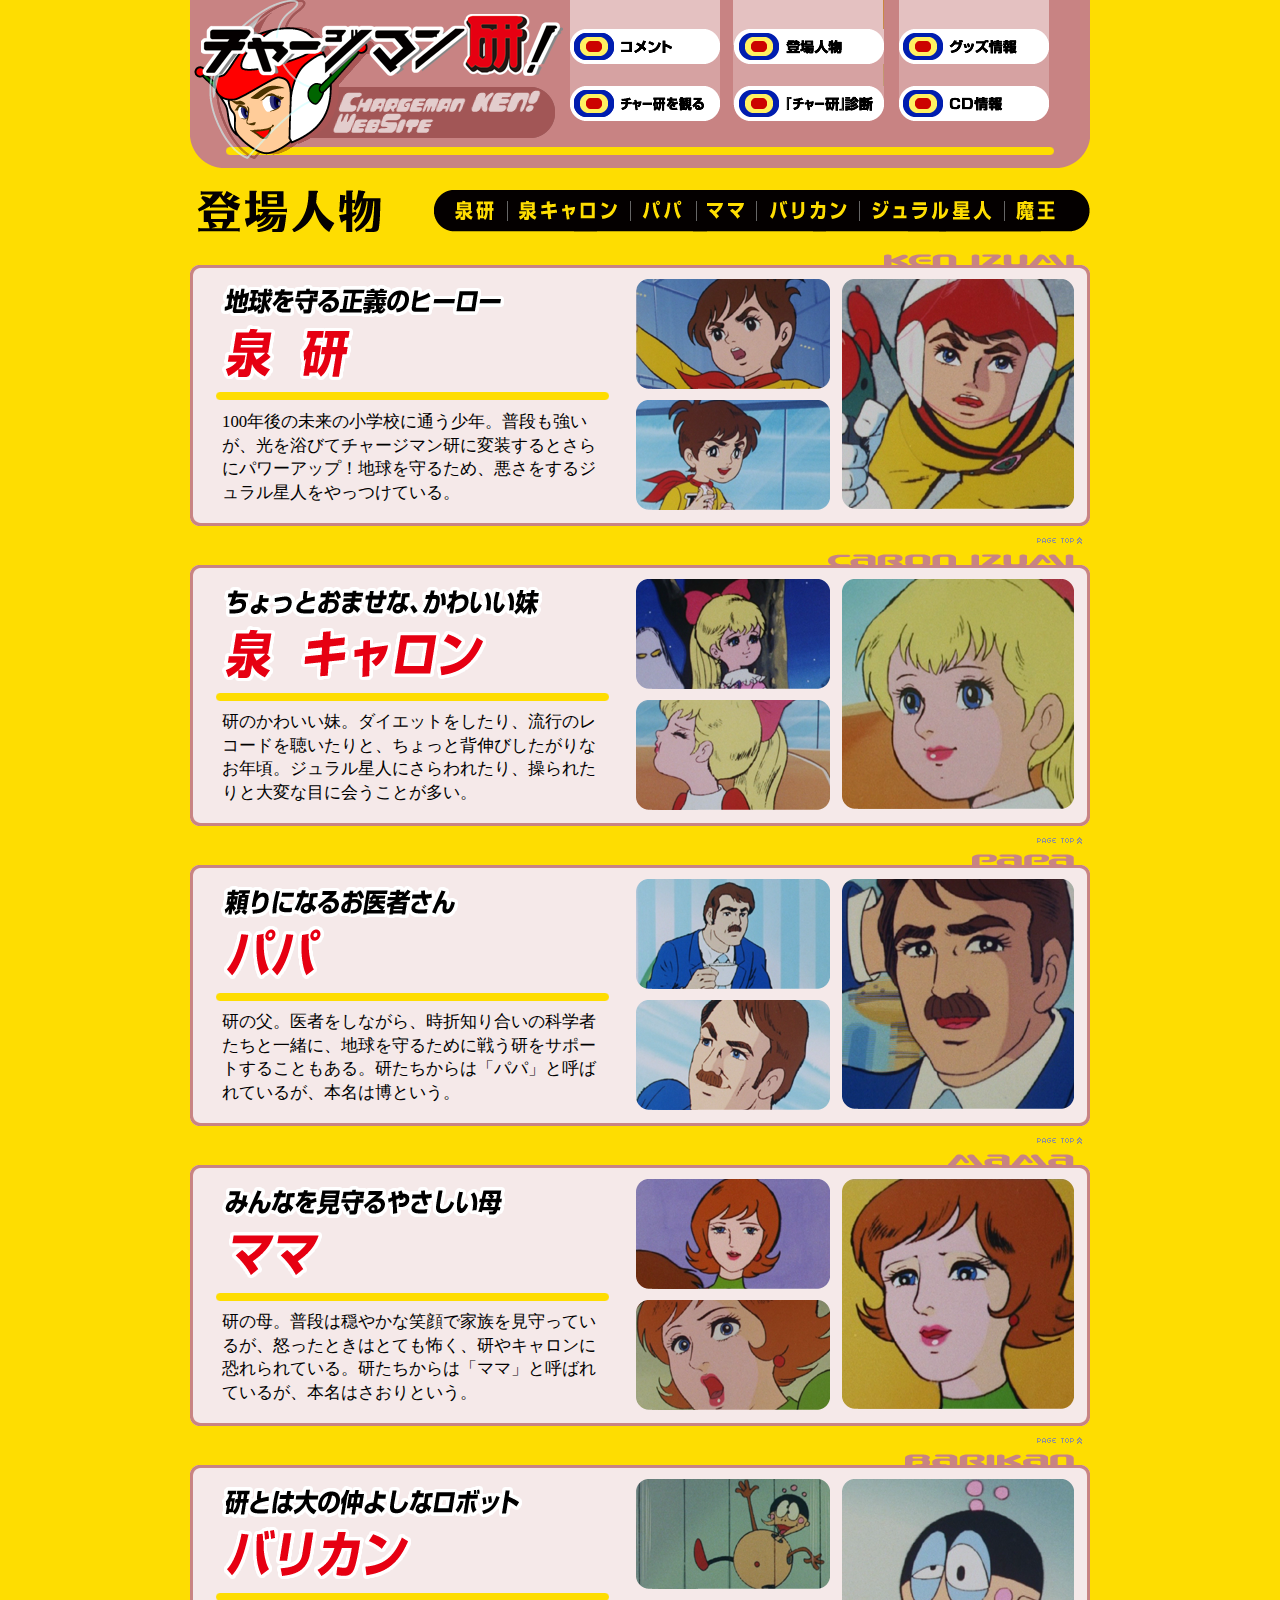
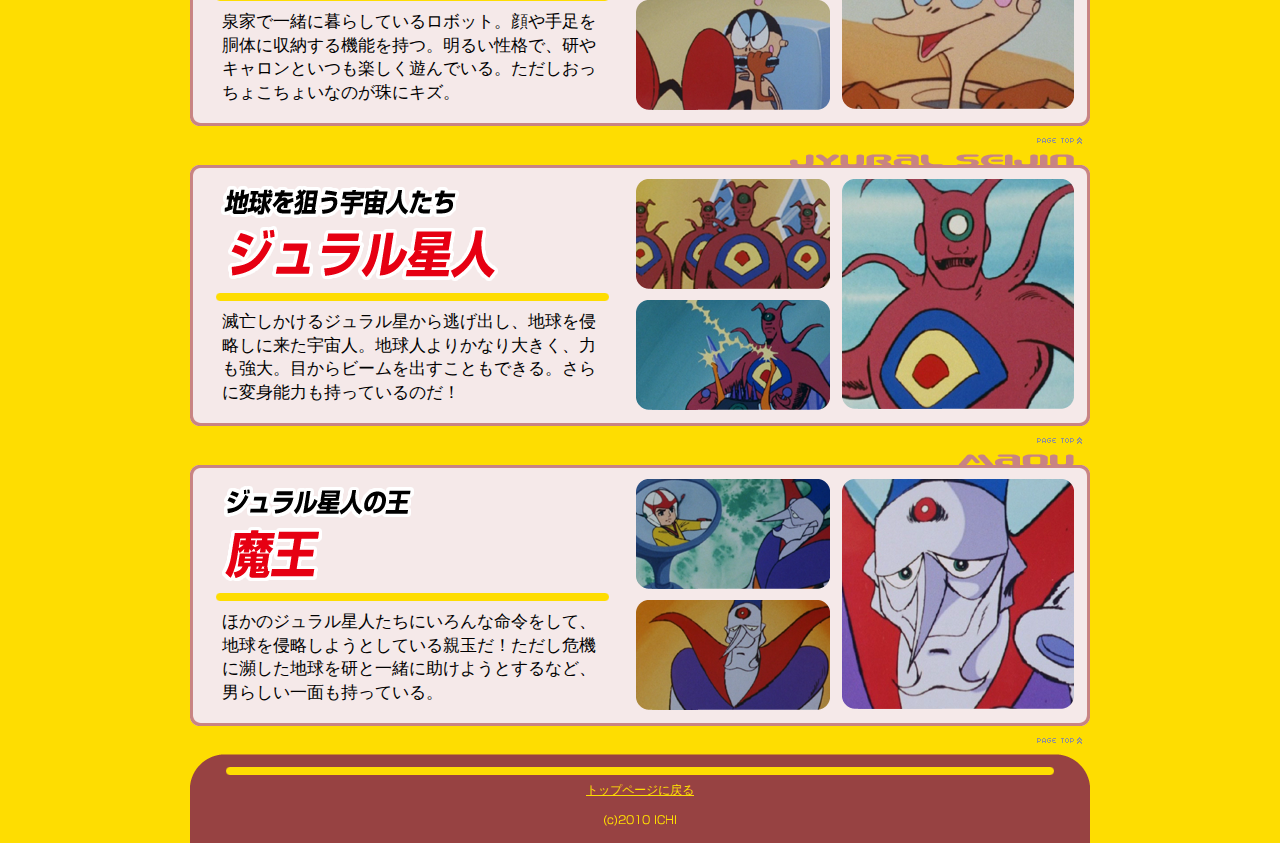
<file: character/index.html>
<!DOCTYPE html PUBLIC "-//W3C//DTD XHTML 1.0 Transitional//EN" "http://www.w3.org/TR/xhtml1/DTD/xhtml1-transitional.dtd">
<html xmlns="http://www.w3.org/1999/xhtml"><!-- InstanceBegin template="/Templates/template.dwt" codeOutsideHTMLIsLocked="false" -->
<head>
<meta http-equiv="Content-Type" content="text/html" />
<!-- InstanceBeginEditable name="doctitle" -->
<title>登場人物 | チャージマン研！</title>
<!-- InstanceEndEditable -->
<link href="../css/import.css" rel="stylesheet" type="text/css" media="all" />
<!-- InstanceBeginEditable name="head" --><link href="../css/character.css" rel="stylesheet" type="text/css" media="all" /><!-- InstanceEndEditable -->
<script type="text/JavaScript">
<!--
function MM_swapImgRestore() { //v3.0
  var i,x,a=document.MM_sr; for(i=0;a&&i<a.length&&(x=a[i])&&x.oSrc;i++) x.src=x.oSrc;
}

function MM_preloadImages() { //v3.0
  var d=document; if(d.images){ if(!d.MM_p) d.MM_p=new Array();
    var i,j=d.MM_p.length,a=MM_preloadImages.arguments; for(i=0; i<a.length; i++)
    if (a[i].indexOf("#")!=0){ d.MM_p[j]=new Image; d.MM_p[j++].src=a[i];}}
}

function MM_findObj(n, d) { //v4.01
  var p,i,x;  if(!d) d=document; if((p=n.indexOf("?"))>0&&parent.frames.length) {
    d=parent.frames[n.substring(p+1)].document; n=n.substring(0,p);}
  if(!(x=d[n])&&d.all) x=d.all[n]; for (i=0;!x&&i<d.forms.length;i++) x=d.forms[i][n];
  for(i=0;!x&&d.layers&&i<d.layers.length;i++) x=MM_findObj(n,d.layers[i].document);
  if(!x && d.getElementById) x=d.getElementById(n); return x;
}

function MM_swapImage() { //v3.0
  var i,j=0,x,a=MM_swapImage.arguments; document.MM_sr=new Array; for(i=0;i<(a.length-2);i+=3)
   if ((x=MM_findObj(a[i]))!=null){document.MM_sr[j++]=x; if(!x.oSrc) x.oSrc=x.src; x.src=a[i+2];}
}
//-->
</script>
</head>

<body onload="MM_preloadImages('../images/menu_01_2.gif','../images/menu_02_2.gif','../images/menu_03_2.gif','../images/menu_04_2.gif','../images/menu_05_2.gif','../images/menu_06_2.gif','../images/menu_01_2.png','../images/menu_02_2.png','../images/menu_03_2.png','../images/menu_04_2.png','../images/menu_05_2.png','../images/menu_06_2.png')">
<div id="wrap">

	<!-- ▼head -->
  <div id="head">
		<p id="logo"><img src="../images/logo.png" alt="チャージマン研！" width="372" height="168" border="0" usemap="#Map" title="チャージマン研！" />
          <map name="Map" id="Map">
            <area shape="rect" coords="13,13,369,77" href="/" alt="チャージマン研！" />
          </map>
		</p>
		<!-- InstanceBeginEditable name="menu" -->
		<div id="menu">
          <ul>
            <li><a href="../comment/index.html" onmouseout="MM_swapImgRestore()" onmouseover="MM_swapImage('menu_01','','../images/menu_01_2.png',1)"><img src="../images/menu_01_1.png" alt="コメント" name="menu_01" width="150" height="35" border="0" id="menu_01" /></a></li>
            <li class="mdl"><a href="index.html" onmouseout="MM_swapImgRestore()" onmouseover="MM_swapImage('menu_02','','../images/menu_02_2.png',1)"><img src="../images/menu_02_1.png" alt="登場人物" name="menu_02" width="150" height="35" border="0" id="menu_02" /></a></li>
            <li class="last"><a href="../goods/index.html" onmouseout="MM_swapImgRestore()" onmouseover="MM_swapImage('menu_03','','../images/menu_03_2.png',1)"><img src="../images/menu_03_1.png" alt="グッズ情報" name="menu_03" width="150" height="35" border="0" id="menu_03" /></a></li>
            <li><img src="../images/menu_04_1.png" alt="工事中" name="menu_04" width="150" height="35" border="0" id="menu_04" onmouseout="MM_swapImgRestore()" onmouseover="MM_swapImage('menu_04','','../images/menu_04_2.png',1)" /></li>
            <li class="mdl"><a href="http://shindanmaker.com/40452" onmouseout="MM_swapImgRestore()" onmouseover="MM_swapImage('menu_05','','../images/menu_05_2.png',1)"><img src="../images/menu_05_1.png" alt="「チャー研」診断" name="menu_05" width="150" height="35" border="0" id="menu_05" /></a></li>
            <li class="last"><a href="../cd/index.html" onmouseout="MM_swapImgRestore()" onmouseover="MM_swapImage('menu_06','','../images/menu_06_2.png',1)"><img src="../images/menu_06_1.png" alt="CD情報" name="menu_06" width="150" height="35" border="0" id="menu_06" /></a></li>
          </ul>
	    </div>
		<!-- InstanceEndEditable --></div>
	<!-- ▲head -->
	
	<!-- ▼contents -->
	<div id="contents"><!-- InstanceBeginEditable name="h1" -->
	  <h1><img src="images/h1_chara.gif" alt="登場人物" width="900" height="42" border="0" usemap="#anchor" />
        <map name="anchor" id="anchor">
          <area shape="rect" coords="264,9,305,31" href="#ken" alt="泉 研" />
          <area shape="rect" coords="329,10,428,31" href="#caron" alt="泉 キャロン" />
          <area shape="rect" coords="452,10,493,30" href="#papa" alt=パパ"" />
          <area shape="rect" coords="515,11,555,30" href="#mama" alt=ママ"" />
          <area shape="rect" coords="578,11,658,30" href="#barikan" alt="バリカン" />
          <area shape="rect" coords="681,11,802,30" href="#jyural" alt="ジュラル星人" />
          <area shape="rect" coords="825,11,867,30" href="#maou" alt="魔王" />
        </map>
    </h1>
	  <!-- InstanceEndEditable --><!-- InstanceBeginEditable name="contents" -->
<div class="chara_box">
  <div><a name="ken" id="ken"></a><img src="images/ken.png" alt="地球を守る正義のヒーロー　泉 研" width="900" height="272" /></div>
  <p>100年後の未来の小学校に通う少年。普段も強いが、光を浴びてチャージマン研に変装するとさらにパワーアップ！地球を守るため、悪さをするジュラル星人をやっつけている。</p>
</div>
<p class="pagetop"><a href="#top" title="PAGE TOP">PAGE TOP</a></p>
<div class="chara_box">
  <div><a name="caron" id="caron"></a><img src="images/caron.png" alt="ちょっとおませな、かわいい妹　泉 キャロン" width="900" height="272" /></div>
  <p>研のかわいい妹。ダイエットをしたり、流行のレコードを聴いたりと、ちょっと背伸びしたがりなお年頃。ジュラル星人にさらわれたり、操られたりと大変な目に会うことが多い。</p>
</div>
<p class="pagetop"><a href="#top" title="PAGE TOP">PAGE TOP</a></p>
<div class="chara_box">
  <div><a name="papa" id="papa"></a><img src="images/papa.png" alt="頼りになるお医者さん　パパ" width="900" height="272" /></div>
  <p>研の父。医者をしながら、時折知り合いの科学者たちと一緒に、地球を守るために戦う研をサポートすることもある。研たちからは「パパ」と呼ばれているが、本名は博という。</p>
</div>
<p class="pagetop"><a href="#top" title="PAGE TOP">PAGE TOP</a></p>
<div class="chara_box">
  <div><a name="mama" id="mama"></a><img src="images/mama.png" alt="みんなを見守るやさしい母　ママ" width="900" height="272" /></div>
  <p>研の母。普段は穏やかな笑顔で家族を見守っているが、怒ったときはとても怖く、研やキャロンに恐れられている。研たちからは「ママ」と呼ばれているが、本名はさおりという。</p>
</div>
<p class="pagetop"><a href="#top" title="PAGE TOP">PAGE TOP</a></p>
<div class="chara_box">
  <div><a name="barikan" id="barikan"></a><img src="images/barikan.png" alt="研とは大の仲よしなロボット　バリカン" width="900" height="272" /></div>
  <p>泉家で一緒に暮らしているロボット。顔や手足を胴体に収納する機能を持つ。明るい性格で、研やキャロンといつも楽しく遊んでいる。ただしおっちょこちょいなのが珠にキズ。</p>
</div>
<p class="pagetop"><a href="#top" title="PAGE TOP">PAGE TOP</a></p>
<div class="chara_box">
  <div><a name="jyural" id="jyural"></a><img src="images/jyural.png" alt="地球を狙う宇宙人たち　ジュラル星人" width="900" height="272" /></div>
  <p>滅亡しかけるジュラル星から逃げ出し、地球を侵略しに来た宇宙人。地球人よりかなり大きく、力も強大。目からビームを出すこともできる。さらに変身能力も持っているのだ！</p>
</div>
<p class="pagetop"><a href="#top" title="PAGE TOP">PAGE TOP</a></p>
<div class="chara_box">
  <div><a name="maou" id="maou"></a><img src="images/maou.png" alt="ジュラル星人の王　魔王" width="900" height="272" /></div>
  <p>ほかのジュラル星人たちにいろんな命令をして、地球を侵略しようとしている親玉だ！ただし危機に瀕した地球を研と一緒に助けようとするなど、男らしい一面も持っている。</p>
</div>
<p class="pagetop"><a href="#top" title="PAGE TOP">PAGE TOP</a></p>
	  <!-- InstanceEndEditable --></div>
	<!-- ▲contents -->
	
	<!-- ▼foot -->
	<div id="foot">
	  <p id="link_top"><a href="/">トップページに戻る</a></p>
	  <p id="address"><img src="../images/copyright.gif" alt="(c)2010 ICHI" title="(c)2010 ICHI/TRAFFIC Ent./BICRIVER" width="72" height="11" /></p>
  </div>
	<!-- ▲foot -->
	
</div>
</body>
<!-- InstanceEnd --></html>
</file>
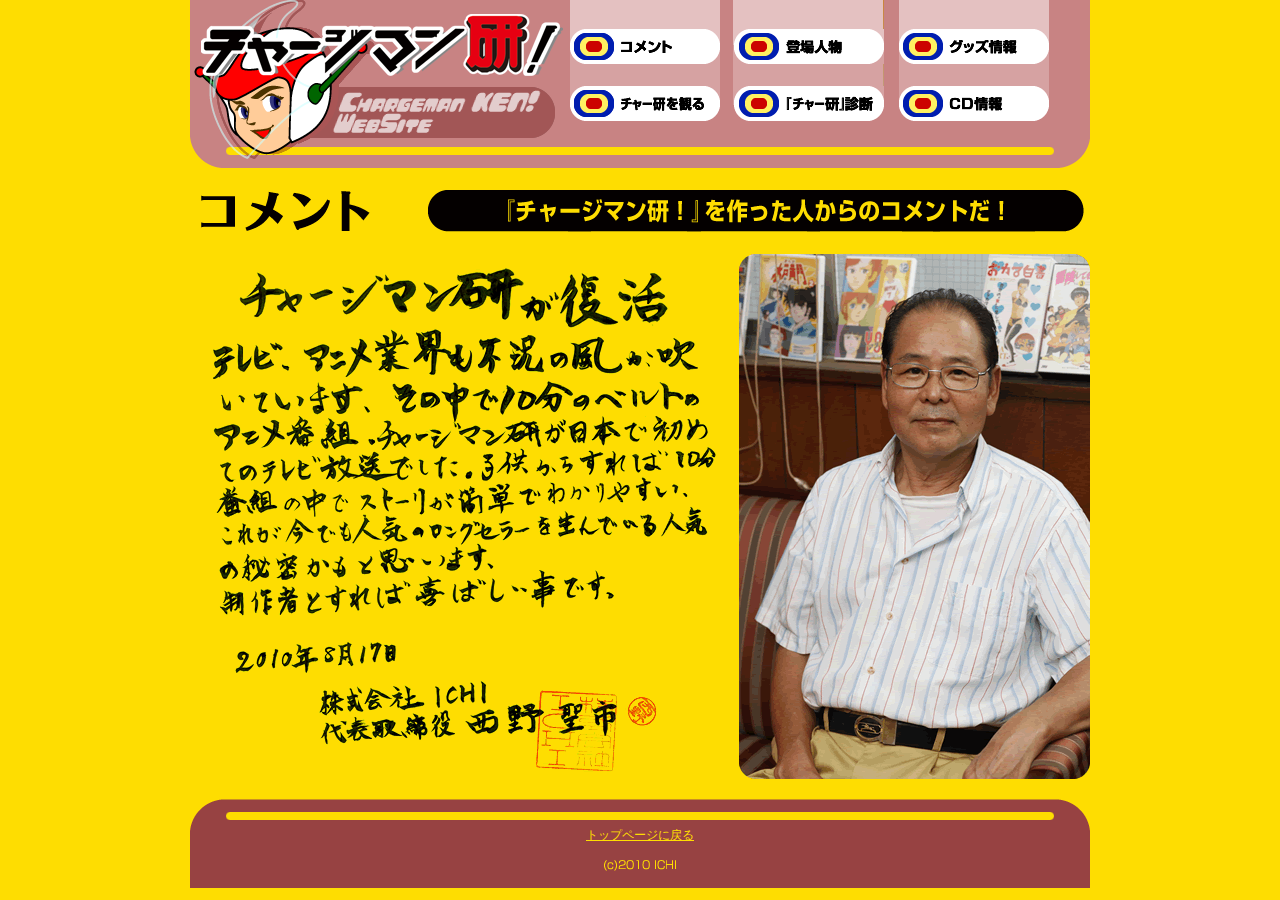
<file: comment/index.html>
<!DOCTYPE html PUBLIC "-//W3C//DTD XHTML 1.0 Transitional//EN" "http://www.w3.org/TR/xhtml1/DTD/xhtml1-transitional.dtd">
<html xmlns="http://www.w3.org/1999/xhtml"><!-- InstanceBegin template="/Templates/template.dwt" codeOutsideHTMLIsLocked="false" -->
<head>
<meta http-equiv="Content-Type" content="text/html" />
<!-- InstanceBeginEditable name="doctitle" -->
<title>コメント | チャージマン研！</title>
<!-- InstanceEndEditable -->
<link href="../css/import.css" rel="stylesheet" type="text/css" media="all" />
<!-- InstanceBeginEditable name="head" --><link href="../css/comment.css" rel="stylesheet" type="text/css" media="all" />
<!-- InstanceEndEditable -->
<script type="text/JavaScript">
<!--
function MM_swapImgRestore() { //v3.0
  var i,x,a=document.MM_sr; for(i=0;a&&i<a.length&&(x=a[i])&&x.oSrc;i++) x.src=x.oSrc;
}

function MM_preloadImages() { //v3.0
  var d=document; if(d.images){ if(!d.MM_p) d.MM_p=new Array();
    var i,j=d.MM_p.length,a=MM_preloadImages.arguments; for(i=0; i<a.length; i++)
    if (a[i].indexOf("#")!=0){ d.MM_p[j]=new Image; d.MM_p[j++].src=a[i];}}
}

function MM_findObj(n, d) { //v4.01
  var p,i,x;  if(!d) d=document; if((p=n.indexOf("?"))>0&&parent.frames.length) {
    d=parent.frames[n.substring(p+1)].document; n=n.substring(0,p);}
  if(!(x=d[n])&&d.all) x=d.all[n]; for (i=0;!x&&i<d.forms.length;i++) x=d.forms[i][n];
  for(i=0;!x&&d.layers&&i<d.layers.length;i++) x=MM_findObj(n,d.layers[i].document);
  if(!x && d.getElementById) x=d.getElementById(n); return x;
}

function MM_swapImage() { //v3.0
  var i,j=0,x,a=MM_swapImage.arguments; document.MM_sr=new Array; for(i=0;i<(a.length-2);i+=3)
   if ((x=MM_findObj(a[i]))!=null){document.MM_sr[j++]=x; if(!x.oSrc) x.oSrc=x.src; x.src=a[i+2];}
}
//-->
</script>
</head>

<body onload="MM_preloadImages('../images/menu_01_2.gif','../images/menu_02_2.gif','../images/menu_03_2.gif','../images/menu_04_2.gif','../images/menu_05_2.gif','../images/menu_06_2.gif','../images/menu_01_2.png','../images/menu_02_2.png','../images/menu_03_2.png','../images/menu_04_2.png','../images/menu_05_2.png','../images/menu_06_2.png')">
<div id="wrap">

	<!-- ▼head -->
  <div id="head">
		<p id="logo"><img src="../images/logo.png" alt="チャージマン研！" width="372" height="168" border="0" usemap="#Map" title="チャージマン研！" />
          <map name="Map" id="Map">
            <area shape="rect" coords="13,13,369,77" href="/" alt="チャージマン研！" />
          </map>
		</p>
		<!-- InstanceBeginEditable name="menu" -->
		<div id="menu">
          <ul>
            <li><a href="index.html" onmouseout="MM_swapImgRestore()" onmouseover="MM_swapImage('menu_01','','../images/menu_01_2.png',1)"><img src="../images/menu_01_1.png" alt="コメント" name="menu_01" width="150" height="35" border="0" id="menu_01" /></a></li>
            <li class="mdl"><a href="../character/index.html" onmouseout="MM_swapImgRestore()" onmouseover="MM_swapImage('menu_02','','../images/menu_02_2.png',1)"><img src="../images/menu_02_1.png" alt="登場人物" name="menu_02" width="150" height="35" border="0" id="menu_02" /></a></li>
            <li class="last"><a href="../goods/index.html" onmouseout="MM_swapImgRestore()" onmouseover="MM_swapImage('menu_03','','../images/menu_03_2.png',1)"><img src="../images/menu_03_1.png" alt="グッズ情報" name="menu_03" width="150" height="35" border="0" id="menu_03" /></a></li>
            <li><img src="../images/menu_04_1.png" alt="工事中" name="menu_04" width="150" height="35" border="0" id="menu_04" onmouseout="MM_swapImgRestore()" onmouseover="MM_swapImage('menu_04','','../images/menu_04_2.png',1)" /></li>
            <li class="mdl"><a href="http://shindanmaker.com/40452" onmouseout="MM_swapImgRestore()" onmouseover="MM_swapImage('menu_05','','../images/menu_05_2.png',1)"><img src="../images/menu_05_1.png" alt="「チャー研」診断" name="menu_05" width="150" height="35" border="0" id="menu_05" /></a></li>
            <li class="last"><a href="../cd/index.html" onmouseout="MM_swapImgRestore()" onmouseover="MM_swapImage('menu_06','','../images/menu_06_2.png',1)"><img src="../images/menu_06_1.png" alt="CD情報" name="menu_06" width="150" height="35" border="0" id="menu_06" /></a></li>
          </ul>
	    </div>
		<!-- InstanceEndEditable --></div>
	<!-- ▲head -->
	
	<!-- ▼contents -->
	<div id="contents"><!-- InstanceBeginEditable name="h1" -->
	  <h1><img src="images/h1_comment.gif" alt="コメント" width="900" height="42" /></h1>
	  <!-- InstanceEndEditable --><!-- InstanceBeginEditable name="contents" -->
    <div class="comment_box">
      <div><a name="ken" id="ken"></a><img src="images/nishino.gif" alt="チャージマン研が復活　テレビ、アニメ業界も不況の風が吹いています。その中で10分のベルトのアニメ番組、チャージマン研が日本で初めてのテレビ放送でした。子供からすれば10分番組の中でストーリが簡単でわかりやすい。これが今でも人気のロングセラーを生んでいる人気の秘密かもと思います。制作者とすれば喜ばしいことです。　西野聖市" width="900" height="525" /></div>
      <div class="photo"></div>
    </div>
	  <!-- InstanceEndEditable --></div>
	<!-- ▲contents -->
	
	<!-- ▼foot -->
	<div id="foot">
	  <p id="link_top"><a href="/">トップページに戻る</a></p>
	  <p id="address"><img src="../images/copyright.gif" alt="(c)2010 ICHI" title="(c)2010 ICHI/TRAFFIC Ent./BICRIVER" width="72" height="11" /></p>
  </div>
	<!-- ▲foot -->
	
</div>
</body>
<!-- InstanceEnd --></html>
</file>
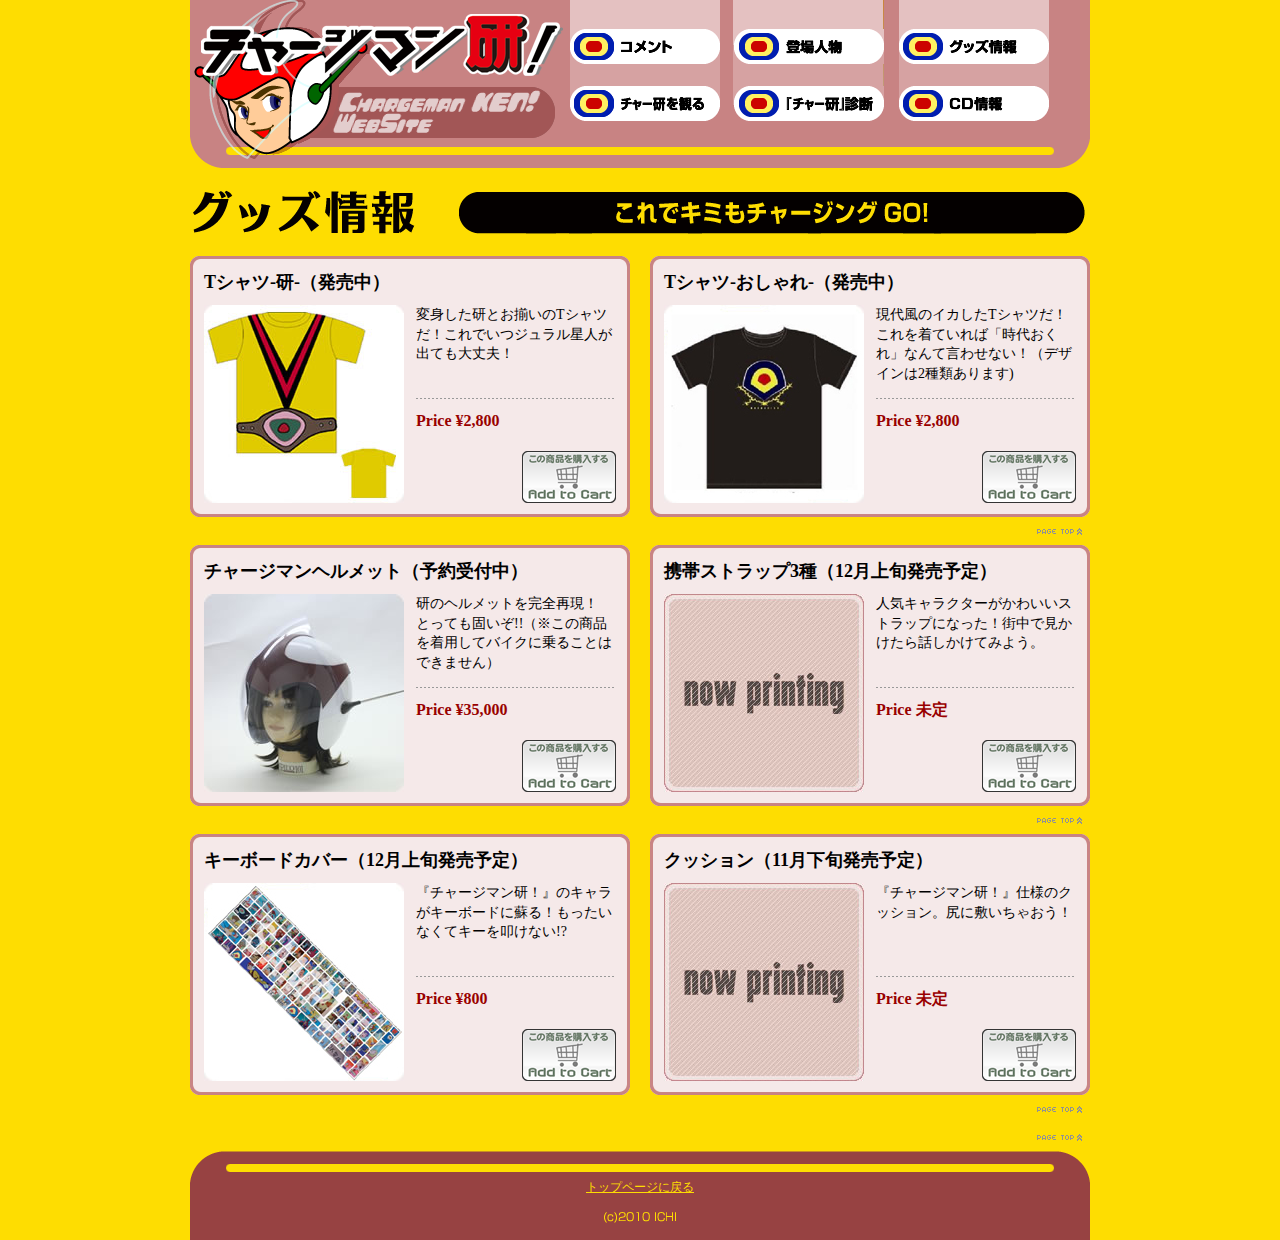
<file: goods/index.html>
<!DOCTYPE html PUBLIC "-//W3C//DTD XHTML 1.0 Transitional//EN" "http://www.w3.org/TR/xhtml1/DTD/xhtml1-transitional.dtd">
<html xmlns="http://www.w3.org/1999/xhtml"><!-- InstanceBegin template="/Templates/template.dwt" codeOutsideHTMLIsLocked="false" -->
<head>
<meta http-equiv="Content-Type" content="text/html" />
<!-- InstanceBeginEditable name="doctitle" -->
<title>グッズ情報 | チャージマン研！</title>
<!-- InstanceEndEditable -->
<link href="../css/import.css" rel="stylesheet" type="text/css" media="all" />
<!-- InstanceBeginEditable name="head" --><link href="../css/goods.css" rel="stylesheet" type="text/css" media="all" /><!-- InstanceEndEditable -->
<script type="text/JavaScript">
<!--
function MM_swapImgRestore() { //v3.0
  var i,x,a=document.MM_sr; for(i=0;a&&i<a.length&&(x=a[i])&&x.oSrc;i++) x.src=x.oSrc;
}

function MM_preloadImages() { //v3.0
  var d=document; if(d.images){ if(!d.MM_p) d.MM_p=new Array();
    var i,j=d.MM_p.length,a=MM_preloadImages.arguments; for(i=0; i<a.length; i++)
    if (a[i].indexOf("#")!=0){ d.MM_p[j]=new Image; d.MM_p[j++].src=a[i];}}
}

function MM_findObj(n, d) { //v4.01
  var p,i,x;  if(!d) d=document; if((p=n.indexOf("?"))>0&&parent.frames.length) {
    d=parent.frames[n.substring(p+1)].document; n=n.substring(0,p);}
  if(!(x=d[n])&&d.all) x=d.all[n]; for (i=0;!x&&i<d.forms.length;i++) x=d.forms[i][n];
  for(i=0;!x&&d.layers&&i<d.layers.length;i++) x=MM_findObj(n,d.layers[i].document);
  if(!x && d.getElementById) x=d.getElementById(n); return x;
}

function MM_swapImage() { //v3.0
  var i,j=0,x,a=MM_swapImage.arguments; document.MM_sr=new Array; for(i=0;i<(a.length-2);i+=3)
   if ((x=MM_findObj(a[i]))!=null){document.MM_sr[j++]=x; if(!x.oSrc) x.oSrc=x.src; x.src=a[i+2];}
}
//-->
</script>
</head>

<body onload="MM_preloadImages('../images/menu_01_2.gif','../images/menu_02_2.gif','../images/menu_03_2.gif','../images/menu_04_2.gif','../images/menu_05_2.gif','../images/menu_06_2.gif','../images/menu_01_2.png','../images/menu_02_2.png','../images/menu_03_2.png','../images/menu_04_2.png','../images/menu_05_2.png','../images/menu_06_2.png')">
<div id="wrap">

	<!-- ▼head -->
  <div id="head">
		<p id="logo"><img src="../images/logo.png" alt="チャージマン研！" width="372" height="168" border="0" usemap="#Map" title="チャージマン研！" />
          <map name="Map" id="Map">
            <area shape="rect" coords="13,13,369,77" href="/" alt="チャージマン研！" />
          </map>
		</p>
		<!-- InstanceBeginEditable name="menu" -->
		<div id="menu">
          <ul>
            <li><a href="../comment/index.html" onmouseout="MM_swapImgRestore()" onmouseover="MM_swapImage('menu_01','','../images/menu_01_2.png',1)"><img src="../images/menu_01_1.png" alt="コメント" name="menu_01" width="150" height="35" border="0" id="menu_01" /></a></li>
            <li class="mdl"><a href="../character/index.html" onmouseout="MM_swapImgRestore()" onmouseover="MM_swapImage('menu_02','','../images/menu_02_2.png',1)"><img src="../images/menu_02_1.png" alt="登場人物" name="menu_02" width="150" height="35" border="0" id="menu_02" /></a></li>
            <li class="last"><a href="index.html" onmouseout="MM_swapImgRestore()" onmouseover="MM_swapImage('menu_03','','../images/menu_03_2.png',1)"><img src="../images/menu_03_1.png" alt="グッズ情報" name="menu_03" width="150" height="35" border="0" id="menu_03" /></a></li>
            <li><img src="../images/menu_04_1.png" alt="工事中" name="menu_04" width="150" height="35" border="0" id="menu_04" onmouseout="MM_swapImgRestore()" onmouseover="MM_swapImage('menu_04','','../images/menu_04_2.png',1)" /></li>
            <li class="mdl"><a href="http://shindanmaker.com/40452" onmouseout="MM_swapImgRestore()" onmouseover="MM_swapImage('menu_05','','../images/menu_05_2.png',1)"><img src="../images/menu_05_1.png" alt="「チャー研」診断" name="menu_05" width="150" height="35" border="0" id="menu_05" /></a></li>
            <li class="last"><a href="../cd/index.html" onmouseout="MM_swapImgRestore()" onmouseover="MM_swapImage('menu_06','','../images/menu_06_2.png',1)"><img src="../images/menu_06_1.png" alt="CD情報" name="menu_06" width="150" height="35" border="0" id="menu_06" /></a></li>
          </ul>
	    </div>
		<!-- InstanceEndEditable --></div>
	<!-- ▲head -->
	
	<!-- ▼contents -->
	<div id="contents"><!-- InstanceBeginEditable name="h1" -->
	  <h1><img src="images/h1_goods.gif" alt="グッズ情報" width="900" height="44" /></h1>
	  <!-- InstanceEndEditable --><!-- InstanceBeginEditable name="contents" -->
      <div class="clearfix">
  <div class="goods_box box_L">
    <table width="100%" border="0" cellspacing="0" cellpadding="0">
      <tr>
        <th colspan="2" scope="col">Tシャツ-研-（発売中）</th>
        </tr>
      <tr>
        <td rowspan="3" class="item_photo"><img src="images/t_shirt_ken.jpg" alt="Tシャツ-研-" width="200" height="198" /></td>
        <td class="info_txt">変身した研とお揃いのTシャツだ！これでいつジュラル星人が出ても大丈夫！</td>
      </tr>
      <tr>
        <td class="price">Price ¥2,800</td>
      </tr>
      <tr>
        <td class="cart"><a href="http://charken.shop-pro.jp/" target="_blank"><img src="images/btn_cart.png" alt="この商品を購入する" width="94" height="52" /></a></td>
      </tr>
    </table>
  </div>
        <div class="goods_box box_R">
          <table width="100%" border="0" cellspacing="0" cellpadding="0">
            <tr>
              <th colspan="2" scope="col">Tシャツ-おしゃれ-（発売中）</th>
            </tr>
            <tr>
              <td rowspan="3" class="item_photo"><img src="images/t_shirt_oshare.jpg" alt="Tシャツ-おしゃれ-" width="200" height="198" /></td>
              <td class="info_txt">現代風のイカしたTシャツだ！これを着ていれば「時代おくれ」なんて言わせない！（デザインは2種類あります)</td>
            </tr>
            <tr>
              <td class="price">Price ¥2,800</td>
            </tr>
            <tr>
              <td class="cart"><a href="http://charken.shop-pro.jp/" target="_blank"><img src="images/btn_cart.png" alt="この商品を購入する" width="94" height="52" /></a></td>
            </tr>
          </table>
        </div>
      </div>
    <p class="pagetop"><a href="#top" title="PAGE TOP">PAGE TOP</a></p>
      <div class="clearfix">
  <div class="goods_box box_L">
    <table width="100%" border="0" cellspacing="0" cellpadding="0">
      <tr>
        <th colspan="2" scope="col">チャージマンヘルメット（予約受付中）</th>
        </tr>
      <tr>
        <td rowspan="3" class="item_photo"><img src="images/helmet.jpg" alt="チャージマンヘルメット" width="200" height="198" /></td>
        <td class="info_txt">研のヘルメットを完全再現！　とっても固いぞ!!（※この商品を着用してバイクに乗ることはできません）</td>
      </tr>
      <tr>
        <td class="price">Price ¥35,000</td>
      </tr>
      <tr>
        <td class="cart"><a href="http://charken.shop-pro.jp/" target="_blank"><img src="images/btn_cart.png" alt="この商品を購入する" width="94" height="52" /></a></td>
      </tr>
    </table>
  </div>
        <div class="goods_box box_R">
          <table width="100%" border="0" cellspacing="0" cellpadding="0">
            <tr>
              <th colspan="2" scope="col">携帯ストラップ3種（12月上旬発売予定）</th>
            </tr>
            <tr>
              <td rowspan="3" class="item_photo"><img src="images/strap.jpg" alt="携帯ストラップ3種" width="200" height="198" /></td>
              <td class="info_txt">人気キャラクターがかわいいストラップになった！街中で見かけたら話しかけてみよう。</td>
            </tr>
            <tr>
              <td class="price">Price 未定</td>
            </tr>
            <tr>
              <td class="cart"><a href="http://charken.shop-pro.jp/" target="_blank"><img src="images/btn_cart.png" alt="この商品を購入する" width="94" height="52" /></a></td>
            </tr>
          </table>
        </div>
      </div>
    <p class="pagetop"><a href="#top" title="PAGE TOP">PAGE TOP</a></p>
      <div class="clearfix">
  <div class="goods_box box_L">
    <table width="100%" border="0" cellspacing="0" cellpadding="0">
      <tr>
        <th colspan="2" scope="col">キーボードカバー（12月上旬発売予定）</th>
        </tr>
      <tr>
        <td rowspan="3" class="item_photo"><img src="images/keyboard_cover.jpg" alt="キーボードカバー" width="200" height="198" /></td>
        <td class="info_txt">『チャージマン研！』のキャラがキーボードに蘇る！もったいなくてキーを叩けない!?</td>
      </tr>
      <tr>
        <td class="price">Price ¥800</td>
      </tr>
      <tr>
        <td class="cart"><a href="http://charken.shop-pro.jp/" target="_blank"><img src="images/btn_cart.png" alt="この商品を購入する" width="94" height="52" /></a></td>
      </tr>
    </table>
  </div>
        <div class="goods_box box_R">
          <table width="100%" border="0" cellspacing="0" cellpadding="0">
            <tr>
              <th colspan="2" scope="col">クッション（11月下旬発売予定）</th>
            </tr>
            <tr>
              <td rowspan="3" class="item_photo"><img src="images/strap.jpg" alt="クッション" width="200" height="198" /></td>
              <td class="info_txt">『チャージマン研！』仕様のクッション。尻に敷いちゃおう！</td>
            </tr>
            <tr>
              <td class="price">Price 未定</td>
            </tr>
            <tr>
              <td class="cart"><a href="http://charken.shop-pro.jp/" target="_blank"><img src="images/btn_cart.png" alt="この商品を購入する" width="94" height="52" /></a></td>
            </tr>
          </table>
        </div>
      </div>
    <p class="pagetop"><a href="#top" title="PAGE TOP">PAGE TOP</a></p>
      <div class="clearfix">
      </div>
    <p class="pagetop"><a href="#top" title="PAGE TOP">PAGE TOP</a></p>
	  <!-- InstanceEndEditable --></div>
	<!-- ▲contents -->
	
	<!-- ▼foot -->
	<div id="foot">
	  <p id="link_top"><a href="/">トップページに戻る</a></p>
	  <p id="address"><img src="../images/copyright.gif" alt="(c)2010 ICHI" title="(c)2010 ICHI/TRAFFIC Ent./BICRIVER" width="72" height="11" /></p>
  </div>
	<!-- ▲foot -->
	
</div>
</body>
<!-- InstanceEnd --></html>
</file>
<file: css/character.css>
@charset "utf-8";
/* CSS Document */

.chara_box { position: relative;}

.chara_box p {
	position: absolute;
	top: 156px;
	left: 32px;
	width: 380px;
}
</file>
<file: css/comment.css>
@charset "utf-8";
/* CSS Document */

.comment_box {
	position: relative;
	margin-bottom: 20px;
}

.comment_box p {
	position: absolute;
	top: 156px;
	left: 32px;
	width: 620px;
}

.comment_box .photo {
	position: absolute;
	top: 21px;
	right: 16px;
}
</file>
<file: css/goods.css>
@charset "utf-8";
/* CSS Document */

.goods_box {
	width: 412px;
	height: 233px;
	padding: 14px;
	background-image: url(../goods/images/bg_goods.gif);
	background-position: 0 0;
	background-repeat: no-repeat;
}

.box_L { float: left;}
.box_R { float: right;}

.goods_box th, .goods_box td {
	text-align: left;
	vertical-align: top;
}

.goods_box th {
	padding-bottom: 10px;
	font-size: 18px;
	font-weight: bold;
}

.item_photo { width: 212px;}

.info_txt {
	font-size: 14px;
	height: 93px;
}

.price {
	padding-top: 12px;
	background-image: url(../goods/images/line_dash.gif);
	background-position: 0 0;
	background-repeat: repeat-x;
	color: #990000;
	font-size: 16px;
	font-weight: bold;
}

td.cart {
	text-align: right;
	vertical-align: bottom;
	height: 52px;
}
</file>
<file: css/import.css>
@charset "utf-8";
/* CSS Document */

@import "reset.css";
@import "base.css";
@import "contents.css";
</file>
